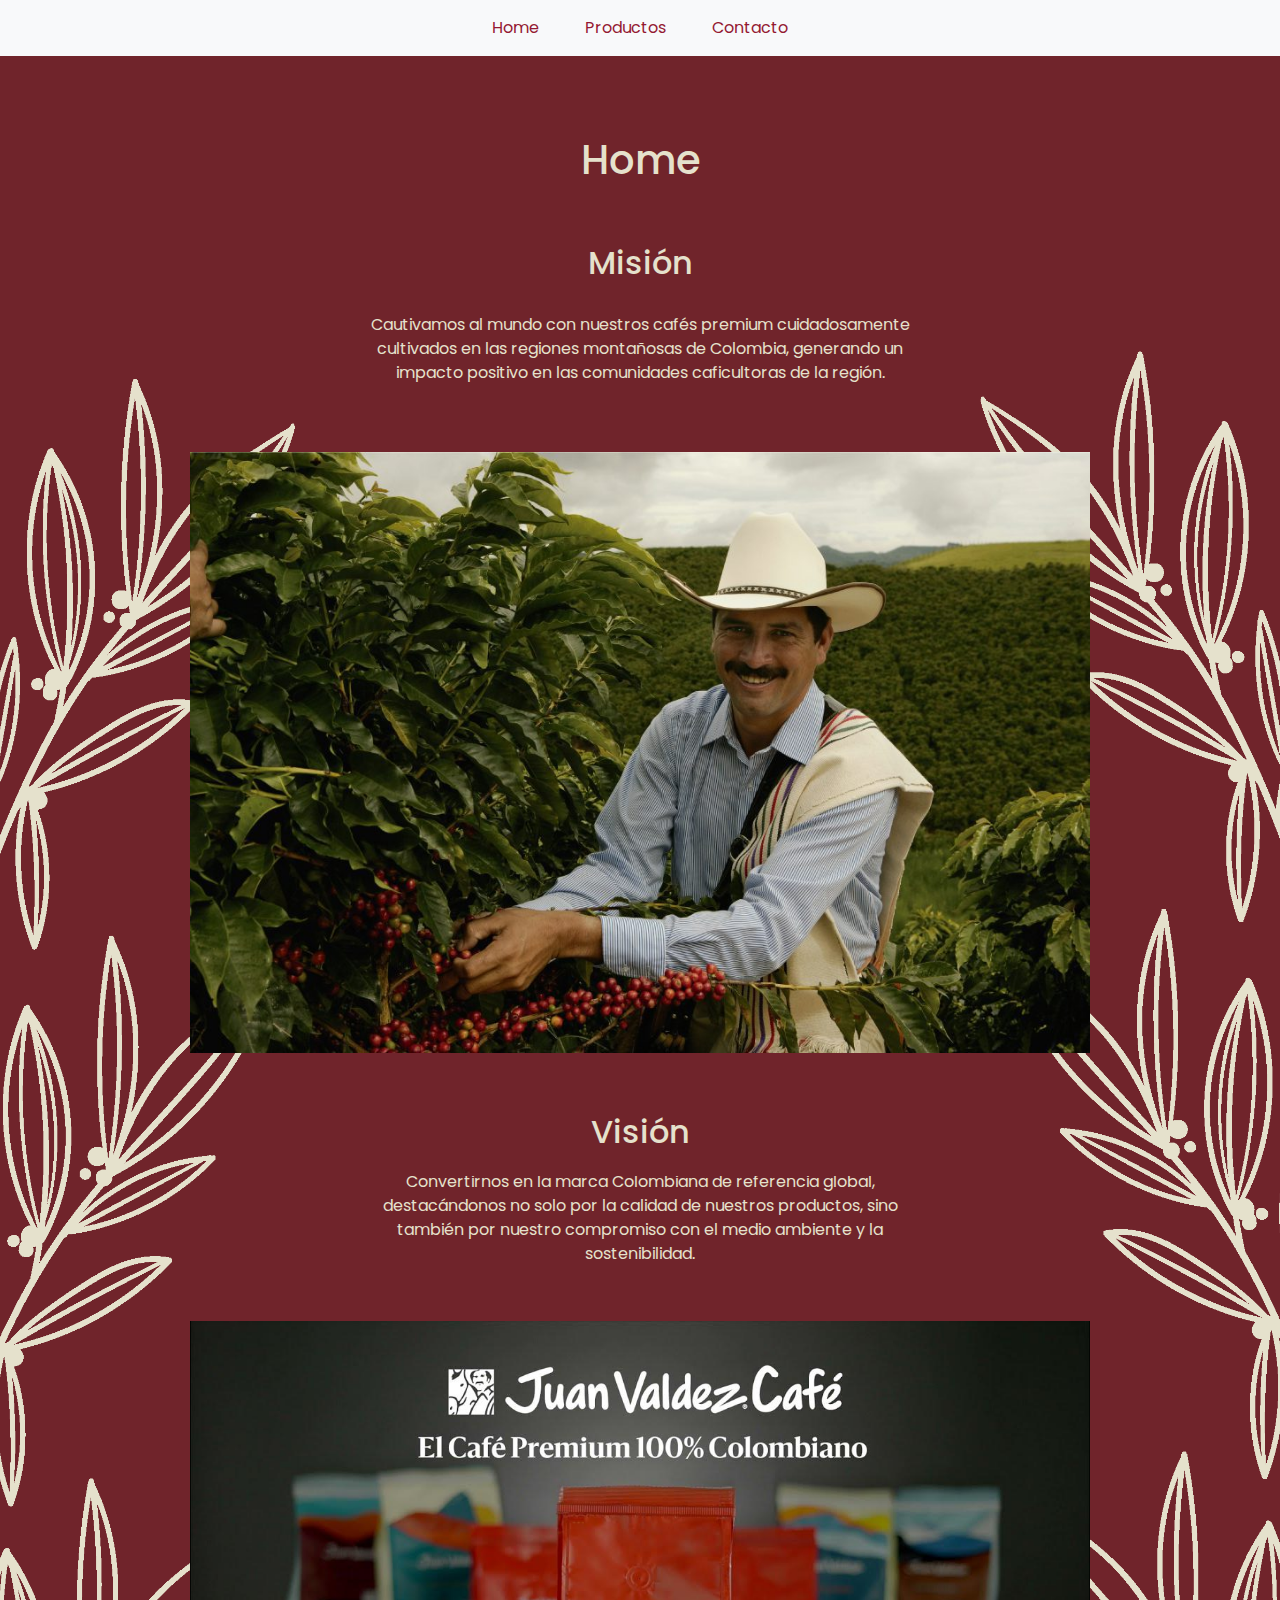
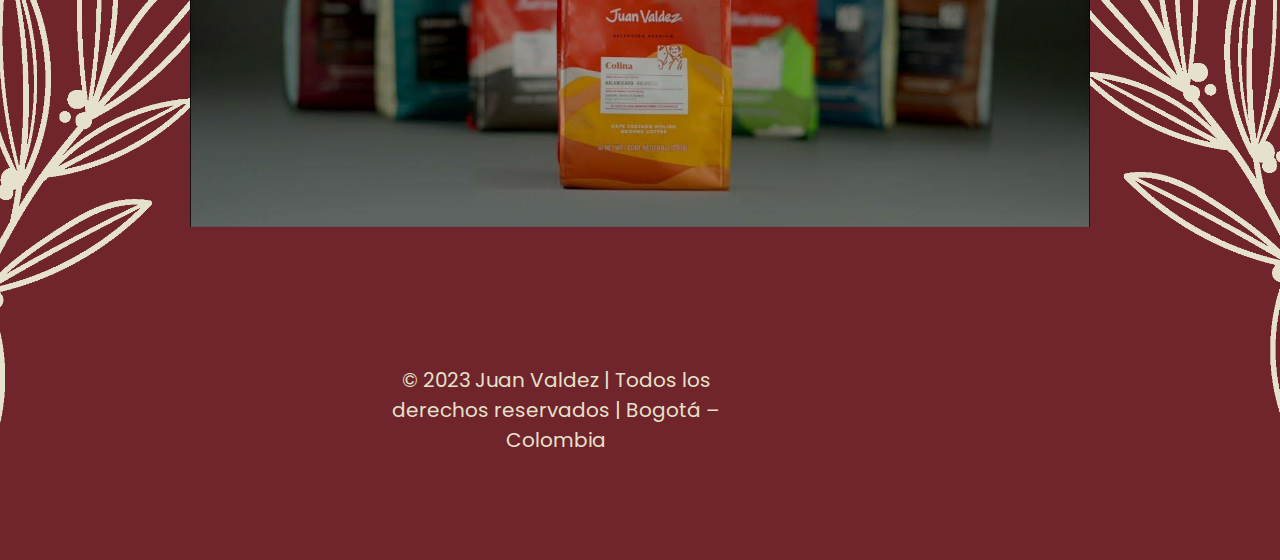
<file: index.html>
<!DOCTYPE html>
<html lang="es">
<head>
    <meta charset="UTF-8">
    <meta name="viewport" content="width=device-width, initial-scale=1.0">
    <title>Document</title>
    <link rel="stylesheet" href="css/bootstrap.min.css">
    <link rel="stylesheet" href="styles.css">
</head>
<body>

    

  <div class="header">
    <nav class="navbar navbar-expand-lg navbar-light bg-light">
        
        <button class="navbar-toggler" type="button" data-toggle="collapse" data-target="#navbarNav" aria-controls="navbarNav" aria-expanded="false" aria-label="Toggle navigation">
          <span class="navbar-toggler-icon"></span>
        </button>
        <div class="collapse navbar-collapse" id="navbarNav">
          <ul class="navbar-nav">
           
            <li class="nav-item">
              <a class="nav-link" href="index.html">Home</a>
            </li>

            <li class="nav-item">
                <a class="nav-link" href="productos.html">Productos</a>
              </li>

              <li class="nav-item">
                <a class="nav-link" href="contacto.html">Contacto</a>
              </li>
            
          </ul>
        </div>
      </nav>
  </div>


  <center>

    <main class="container">
        <section>

          <div class="content">

            <div class="text-h1">
            <h1>Home</h1>
            </div>

            
            
    
            <article>
                
                <div class="text-h2">
                <h2>Misión</h2>
                </div>
            
              <div class="text-p">
               <p>Cautivamos al mundo con nuestros cafés premium cuidadosamente cultivados en las regiones montañosas de Colombia,
                generando un impacto positivo en las comunidades caficultoras de la región.</p>
              </div>

               <img src="img/señor.jpg" alt="Misión" class="small-image">

               
            </article>

            <article>
                <div class="text-h2">
                <h2>Visión</h2>
                </div>
            
             <div class="text-p">
               <p>Convertirnos en la marca Colombiana de referencia global, destacándonos no solo por la calidad de nuestros
                productos, sino también por nuestro compromiso con el medio ambiente y la sostenibilidad. 
               </p>
             </div>


               <img src="img/vision.jpg" alt="Visión" class="small-image">

               
            </article>

          </div>


        </section>
    </main>

  </div>
  </center>     


  <footer class="footer">
    <div class="container">
       
            <!-- Footer Location-->
            <div class="col-lg-4 mb-5 mb-lg-0">
              
                <div class="text-h2">
                  © 2023 Juan Valdez | Todos los derechos reservados | Bogotá – Colombia
                    <br />
                    
                </div>
            </div>
           
             
            </div>
            
                
                    

  </footer>



    <script src="js/bootstrap.min.js"></script>
    <script src="js/jquery-3.7.1.min.js"></script>
</body>
</html>
</file>
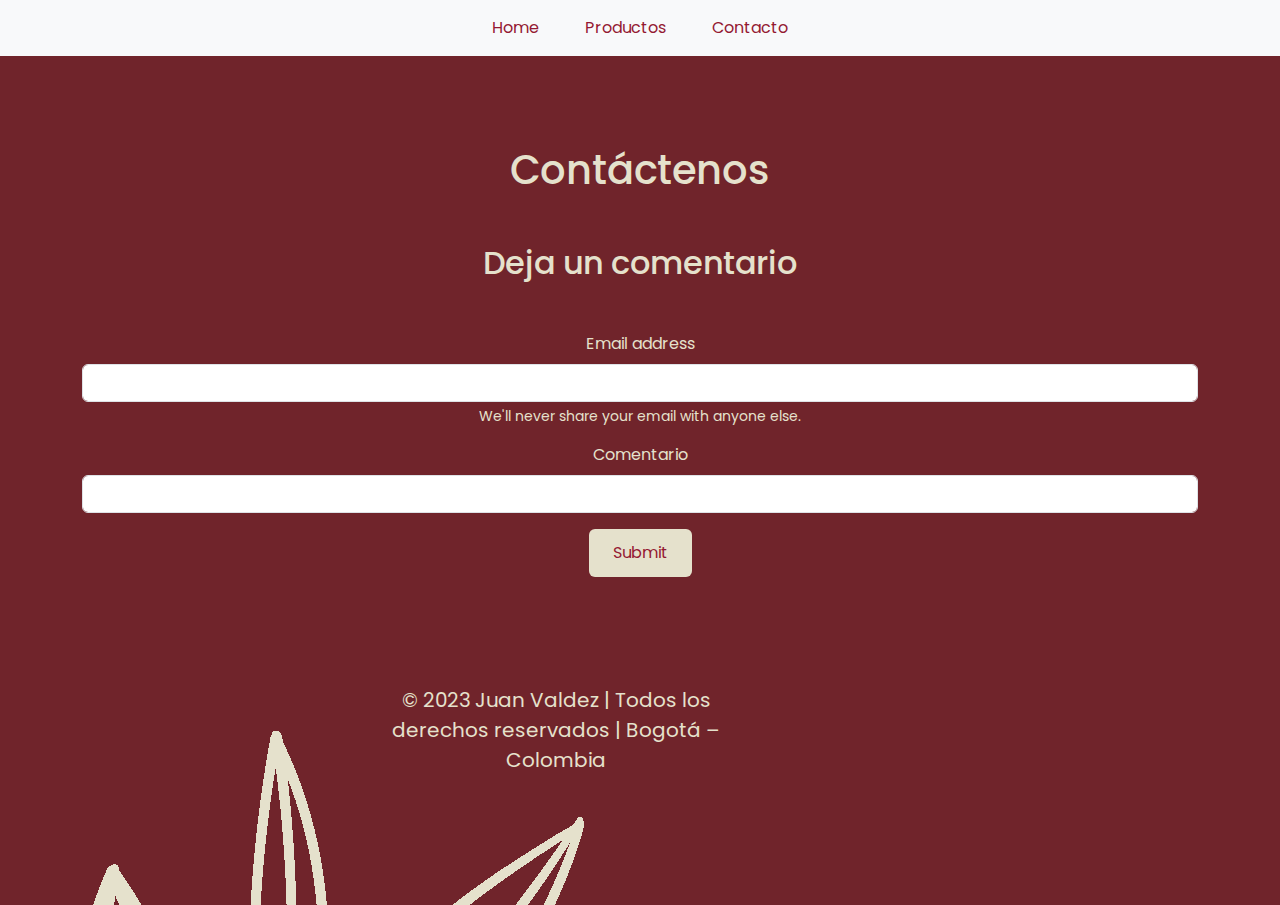
<file: contacto.html>
<!DOCTYPE html>
<html lang="es">
<head>
    <meta charset="UTF-8">
    <meta name="viewport" content="width=device-width, initial-scale=1.0">
    <title>Document</title>
    <link rel="stylesheet" href="css/bootstrap.min.css">
    <link rel="stylesheet" href="contacto.css">
</head>
<body>


    <nav class="navbar navbar-expand-lg navbar-light bg-light">
        
        <button class="navbar-toggler" type="button" data-toggle="collapse" data-target="#navbarNav" aria-controls="navbarNav" aria-expanded="false" aria-label="Toggle navigation">
          <span class="navbar-toggler-icon"></span>
        </button>
        <div class="collapse navbar-collapse" id="navbarNav">
          <ul class="navbar-nav">
           
            <li class="nav-item">
              <a class="nav-link" href="index.html">Home</a>
            </li>

            <li class="nav-item">
                <a class="nav-link" href="productos.html">Productos</a>
              </li>

              <li class="nav-item">
                <a class="nav-link" href="contacto.html">Contacto</a>
              </li>
            
          </ul>
        </div>
      </nav>

     


    <center>
    <div class="background"></div>
    <main class="container">
        <section>
           <div class="text-h1">
            <h1>Contáctenos</h1>
           </div>
            
            <article>
                <div class="text-h2">
                <h2>Deja un comentario</h2>
                </div>

                <form>
                  <div class="mb-3">
                    <label for="exampleInputEmail1" class="form-label">Email address</label>
                    <input type="email" class="form-control" id="exampleInputEmail1" aria-describedby="emailHelp">
                    <div id="emailHelp" class="form-text">We'll never share your email with anyone else.</div>
                  </div>
                  <div class="mb-3">
                    <label for="exampleInputPassword1" class="form-label">Comentario</label>
                    <input type="password" class="form-control" id="exampleInputPassword1">
                  </div>

                <div class="btn">
                  <button type="submit" class="btn btn-primary">Submit</button>
                </form>
                </div>

               
            </article>

                
              


        </section>
    </main>
  </center>

  <footer class="footer">
    <div class="container">
       
            <!-- Footer Location-->
            <div class="col-lg-4 mb-5 mb-lg-0">
              
                <div class="text-h2">
                  © 2023 Juan Valdez | Todos los derechos reservados | Bogotá – Colombia
                    <br />
                    
                </div>
            </div>
           
             
            </div>
            
                
                    

  </footer>


    <script src="js/bootstrap.min.js"></script>
    <script src="js/jquery-3.7.1.min.js"></script>
</body>
</html>
</file>
<file: styles.css>
@import url('https://fonts.googleapis.com/css2?family=Poppins:wght@400;500;600;700;800&display=swap');

*{
    margin: 0;
    padding: 0;
    box-sizing: border-box;
    text-decoration: none;
    list-style: none;
}

body{
    font-family: "Poppins", sans-serif;
    background-image:url(img/fondo2.png);
    background-repeat: no-repeat;
    background-position: center;
    background-size: cover;
}


    
.header {
        background-color: #941932;
        text-align: center;
    }

.text-h1 {
    font-size: 70px;
    margin-top: 60px;
    margin-bottom: 10px;
    color: #E5E1CC
}


.content {
       
        padding: 20px;
    }
    

.text-h2 {
    margin-top: 60px;
    margin-bottom: 25px;
    color: #E5E1CC;
}

.small-image {
    width: 900px; /* Ajusta el ancho a 150 píxeles */
}
    

.text-p {
    margin-bottom: 45px;
    padding: 20px; /* Espacio interior alrededor del texto */
   
    margin-top: 20px;
    
    width: 600px; /* Ancho de la caja */
    height: 100px; /* Altura de la caja para hacerlo vertical */
    
    display: flex; /* Utiliza Flexbox para centrar el texto */
    align-items: center; /* Centra verticalmente el texto */
    justify-content: center; /* Centra horizontalmente el texto */
    text-align: center; /* Alinea el texto al centro */
    overflow: hidden; /* Oculta el texto que exceda los límites de la caja */
    color: #E5E1CC;
    
}


.navbar {
    background-color: #941932;

}

.navbar-nav {
    flex-direction: row;
    margin: 0 auto;
    
    
}
.navbar-nav .nav-item {
    margin-left: 15px;
    margin-right: 15px;
}
.navbar-nav .nav-link {
    padding-left: 0;
    padding-right: 0;
    color: #941932;
}

.footer {
    padding-top: 3rem;
    padding-bottom: 5rem;
    background-color: none;
    color: #E5E1CC;
    text-align: center;
    margin-top: 10px;
    font-size: 20px;
    position: relative; /* Posiciona el footer relativo al flujo del documento */
    bottom: 0; /* Alinea el footer al final del contenedor padre si se usa con posicionamiento absoluto o fijo */
    width: 145%; /* Asegura que el footer ocupe todo el ancho del contenedor padre */
}
</file>
<file: contacto.css>
@import url('https://fonts.googleapis.com/css2?family=Poppins:wght@400;500;600;700;800&display=swap');

*{
    margin: 0;
    padding: 0;
    box-sizing: border-box;
    text-decoration: none;
    list-style: none;
}

body{
    font-family: "Poppins", sans-serif;
    background-image: url(img/fondo2.png);
}


    
.header {
        background-color: #941932;
        text-align: center;
    }

.text-h1 {
    font-size: 70px;
    margin-top: 90px;
    margin-bottom: 10px;
    color: #E5E1CC;

}


.content {
       
        padding: 20px;
    }
    

.text-h2 {
    margin-top: 50px;
    margin-bottom: 50px;
    color: #E5E1CC;
}

.small-image {
    width: 900px; /* Ajusta el ancho a 150 píxeles */
}
    

.text-p {
    margin-bottom: 45px;
    padding: 20px; /* Espacio interior alrededor del texto */
   
    margin-top: 20px;
    
    width: 600px; /* Ancho de la caja */
    height: 100px; /* Altura de la caja para hacerlo vertical */
    
    display: flex; /* Utiliza Flexbox para centrar el texto */
    align-items: center; /* Centra verticalmente el texto */
    justify-content: center; /* Centra horizontalmente el texto */
    text-align: center; /* Alinea el texto al centro */
    overflow: hidden; /* Oculta el texto que exceda los límites de la caja */
    color: #E5E1CC;
    
}

.form-label {
    color: #E5E1CC;
}

.form-text {
    color: #E5E1CC;
}
.navbar-nav {
    flex-direction: row;
    margin: 0 auto;
}
.navbar-nav .nav-item {
    margin-left: 15px;
    margin-right: 15px;
}
.navbar-nav .nav-link {
    padding-left: 0;
    padding-right: 0;
    color: #941932;
}

.btn {

    background-color: #E5E1CC;
    color: #941932;
    border: none;

}

.footer {
    padding-top: 3rem;
    padding-bottom: 5rem;
    background-color: none;
    color: #E5E1CC;
    text-align: center;
    margin-top: 10px;
    font-size: 20px;
    position: relative; /* Posiciona el footer relativo al flujo del documento */
    bottom: 0; /* Alinea el footer al final del contenedor padre si se usa con posicionamiento absoluto o fijo */
    width: 145%; /* Asegura que el footer ocupe todo el ancho del contenedor padre */
}
</file>
